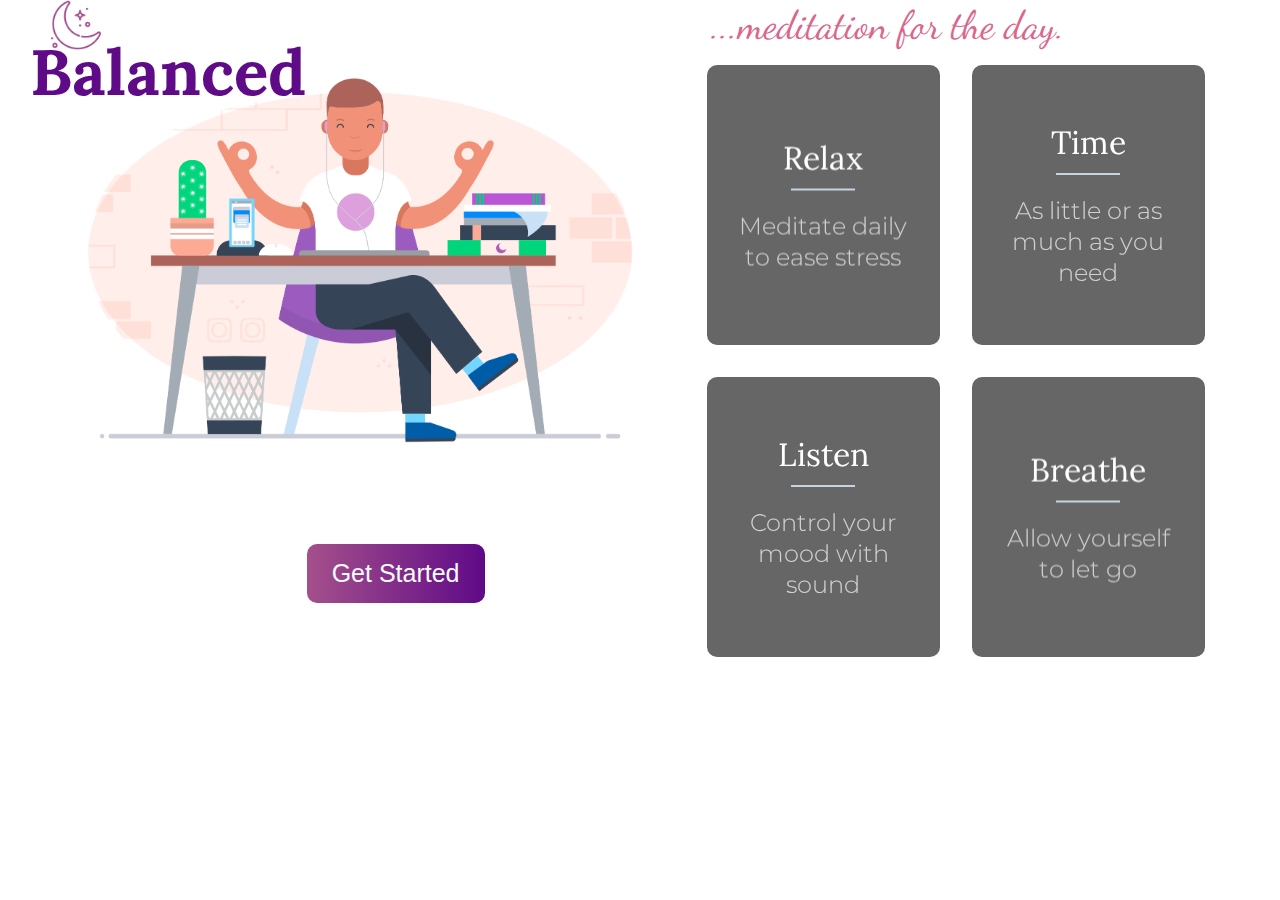
<file: index.html>
<!DOCTYPE html>
<html lang="en">

<head>
    <meta charset="UTF-8">
    <meta name="viewport" content="width=device-width, initial-scale=1.0">
    <meta http-equiv="X-UA-Compatible" content="ie=edge">
    <link rel="stylesheet" href="./style.css">
    <link
        href="https://fonts.googleapis.com/css?family=Crimson+Text|Hepta+Slab|Dancing+Script|Inconsolata|Lora|Merriweather|Montserrat|Playfair+Display|Poppins&display=swap"
        rel="stylesheet">
    <link rel='icon' href="assets/moon.png" type='image/png' />
    <title>Balanced</title>

    <!--
            Authored by: Christa Stephens
            Date: 12/12/2019
            Balanced: A Meditation app
        -->
</head>

<body>


<div class="page">

    <div class="main-image">
        <img src="assets/Untitled.png" alt="woman meditating" height="450" width="600">
        <div class="button">
            <form action="meditation.html">
                <input type="submit" value="Get Started" />
            </form>
        </div>
    </div>

    <div class="page-text">

        <div class="description">

            <div class="moon">
                <img src="assets/moon.png" alt="moon" height="50" width="50">
            </div>

            <h1>Balanced</h1>
            <p>...meditation for the day.</p>
        </div>

        <div class="carousel">
            <div class="wrapper">
                <div class="cols">
                    <div class="col" ontouchstart="this.classList.toggle('hover');">
                        <div class="container">
                            <div class="front" style="background-image: url(https://unsplash.it/504/504/)">
                                <div class="inner">
                                    <p>Relax</p>
                                    <span>Meditate daily to ease stress</span>
                                </div>
                            </div>
                            <div class="back">
                                <div class="inner">
                                    <p>Meditate by sitting in one place, eyes closed and breathing deeply.</p>
                                </div>
                            </div>
                        </div>
                    </div>
                    <div class="col" ontouchstart="this.classList.toggle('hover');">
                        <div class="container">
                            <div class="front" style="background-image: url(https://unsplash.it/505/505/)">
                                <div class="inner">
                                    <p>Time</p>
                                    <span>As little or as much as you need</span>
                                </div>
                            </div>
                            <div class="back">
                                <div class="inner">
                                    <p>Meditate for 60 seconds or 60 minutes to stay balanced.</p>
                                </div>
                            </div>
                        </div>
                    </div>
                    <div class="col" ontouchstart="this.classList.toggle('hover');">
                        <div class="container">
                            <div class="front" style="background-image: url(https://unsplash.it/506/506/)">
                                <div class="inner">
                                    <p>Listen</p>
                                    <span>Control your mood with sound</span>
                                </div>
                            </div>
                            <div class="back">
                                <div class="inner">
                                    <p>Tune into your body while adjusting your frequency with soothing music during
                                        meditation.</p>
                                </div>
                            </div>
                        </div>
                    </div>
                    <div class="col" ontouchstart="this.classList.toggle('hover');">
                        <div class="container">
                            <div class="front" style="background-image: url(https://unsplash.it/508/508/)">
                                <div class="inner">
                                    <p>Breathe</p>
                                    <span>Allow yourself to let go</span>
                                </div>
                            </div>
                            <div class="back">
                                <div class="inner">
                                    <p>Take several deep breaths as you ease your shoulders down.</p>
                                </div>
                            </div>
                        </div>
                    </div>
                </div>
            </div>
        </div>
    </div>
</div>


</body>

</html>
</file>
<file: style.css>
* {
  /* background: rgb(202, 175, 202); */
  box-sizing: border-box;
  margin: 0;
  padding: 0;
  -webkit-box-sizing: border-box;
  box-sizing: border-box;
  font-family: 'Lora', serif;
}

body {
  /* height: 100vh; */
  /* display: flex; */
  /* justify-content: top; */
  /* align-items: center; */
  background-color: white;
  background-size: cover;
  font-family: 'Lora', serif;
}

input[type="submit"] {
  font-family: "Krub", sans-serif;
}

.main-image{
  float: left;
  width: 54%;
  justify-content: center;
  padding: 70px;
}

.moon{
  transform: translate(-50%, 0%);
  z-index: -2;
  height: 1px;
}


.description h1{
  padding: 30px;
  font-size: 64px;
  position: absolute;
  color: #5F0A87;
}

.description p{

  /* margin: 20px 0px; */
  font-size: 40px;
  /* padding: 20px; */
  text-indent: 20px;
  color: #d9668c;
  font-family: 'Dancing Script', cursive;
}

.button, .carousel{
  text-align: center;
  justify-content: space-evenly;
  padding-left: 100px;
}

.button{
  padding-left: 100px;
  /* align-content: center; */
}



@media screen and (max-width: 576px) {
  .main-image, .button, .wrapper{width: 100%; }
}


input[type="submit"] {
  font-size: 25px;
  color: #fbfbfb;
  padding: 15px 25px;
  background: linear-gradient(to left, #5F0A87, #A4508B);
  border: none;
  border-radius: 10px;
  cursor: pointer;
  margin: 20px 0px;
}



/* start of meditation app  */

.app {
  height: 100vh;
  display: flex;
  justify-content: space-evenly;
  align-items: center;
  font-family: "Montserrat", sans-serif;
}

.time-select,
.sound-picker {
  height: 500px;
  display: flex;
  justify-content: space-evenly;
  align-items: center;
  flex-direction: column;
  flex: 1;
}
.time-select button,
.sound-picker button {
  color: white;
  width: 30%;
  height: 10%;
  background: none;
  font-size: 20px;
  border-radius: 5px;
  cursor: pointer;
  border: 2px solid white;
  transition: all 0.5s ease;
}

.sound-picker button {
  border: none;
  height: 100px;
  width: 100px;
  padding: 20px;
  border-radius: 50%;
}
.sound-picker button:nth-child(1) {
  background: #5F0A87;
}
.sound-picker button:nth-child(2) {
  background: #A4508B;
}

.sound-picker button:nth-child(3) {
  background: #B91372;
}

.sound-picker button:nth-child(4) {
  background: rgb(93, 66, 214);
}

.sound-picker button img {
  height: 100%;
}

.time-select button:hover {
  background: white;
  color: #5F0A87;
}

.player-container {
  position: relative;
  height: 50%;
  display: flex;
  justify-content: space-evenly;
  align-items: center;
  flex-direction: column;
  flex: 1;
}

.player-container svg {
  position: absolute;
  height: 50%;
  top: 50%;
  left: 49%;
  transform: translate(-50%, -50%) rotate(-90deg);
  pointer-events: none;
}
.player-container svg circle {
  transition: all 0.2s ease-in-out;
}
.time-display {
  color: white;
  position: absolute;
  font-size: 50px;
  bottom: 5%;
}

video {
  bottom: 0%;
  position: fixed;
  top: 0%;
  left: 0%;
  width: 100%;
  z-index: -10;
}



/* carousel */


.wrapper{
  width: 90%;
  bottom: 60px;
  margin: 0 auto;
  max-width: 80rem;

}

.cols{

  display: -webkit-box;
  display: -ms-flexbox;
  display: flex;
  -ms-flex-wrap: wrap;
      flex-wrap: wrap;
  -webkit-box-pack: center;
      -ms-flex-pack: center;
          justify-content: center;
}

.col{
  width: calc(50% - 2rem);
  margin: 1rem;
  cursor: pointer;
}

.container{
  -webkit-transform-style: preserve-3d;
          transform-style: preserve-3d;
	-webkit-perspective: 1000px;
	        perspective: 1000px;
}

.front,
.back{
  background-size: cover;
	background-position: center;
	-webkit-transition: -webkit-transform .7s cubic-bezier(0.4, 0.2, 0.2, 1);
	transition: -webkit-transform .7s cubic-bezier(0.4, 0.2, 0.2, 1);
	-o-transition: transform .7s cubic-bezier(0.4, 0.2, 0.2, 1);
	transition: transform .7s cubic-bezier(0.4, 0.2, 0.2, 1);
	transition: transform .7s cubic-bezier(0.4, 0.2, 0.2, 1), -webkit-transform .7s cubic-bezier(0.4, 0.2, 0.2, 1);
	-webkit-backface-visibility: hidden;
	        backface-visibility: hidden;
	text-align: center;
	min-height: 280px;
	height: auto;
	border-radius: 10px;
	color: #fff;
	font-size: 1.5rem;
}

.back{
  background: #9E768F;
  background: -webkit-linear-gradient(45deg,  #9E768F 0%,#9FA4C4 100%);
  background: -o-linear-gradient(45deg,  #9E768F 0%,#9FA4C4 100%);
  background: linear-gradient(45deg,  #9E768F 0%,#9FA4C4 100%);
}

.front:after{
	position: absolute;
    top: 0;
    left: 0;
    z-index: 1;
    width: 100%;
    height: 100%;
    content: '';
    display: block;
    opacity: .6;
    background-color: #000;
    -webkit-backface-visibility: hidden;
            backface-visibility: hidden;
    border-radius: 10px;
}
.container:hover .front,
.container:hover .back{
    -webkit-transition: -webkit-transform .7s cubic-bezier(0.4, 0.2, 0.2, 1);
    transition: -webkit-transform .7s cubic-bezier(0.4, 0.2, 0.2, 1);
    -o-transition: transform .7s cubic-bezier(0.4, 0.2, 0.2, 1);
    transition: transform .7s cubic-bezier(0.4, 0.2, 0.2, 1);
    transition: transform .7s cubic-bezier(0.4, 0.2, 0.2, 1), -webkit-transform .7s cubic-bezier(0.4, 0.2, 0.2, 1);
}

.back{
    position: absolute;
    top: 0;
    left: 0;
    width: 100%;
}

.inner{
    -webkit-transform: translateY(-50%) translateZ(60px) scale(0.94);
            transform: translateY(-50%) translateZ(60px) scale(0.94);
    top: 50%;
    position: absolute;
    left: 0;
    width: 100%;
    padding: 2rem;
    -webkit-box-sizing: border-box;
            box-sizing: border-box;
    outline: 1px solid transparent;
    -webkit-perspective: inherit;
            perspective: inherit;
    z-index: 2;
}

.container .back{
    -webkit-transform: rotateY(180deg);
            transform: rotateY(180deg);
    -webkit-transform-style: preserve-3d;
            transform-style: preserve-3d;
}

.container .front{
    -webkit-transform: rotateY(0deg);
            transform: rotateY(0deg);
    -webkit-transform-style: preserve-3d;
            transform-style: preserve-3d;
}

.container:hover .back{
  -webkit-transform: rotateY(0deg);
          transform: rotateY(0deg);
  -webkit-transform-style: preserve-3d;
          transform-style: preserve-3d;
}

.container:hover .front{
  -webkit-transform: rotateY(-180deg);
          transform: rotateY(-180deg);
  -webkit-transform-style: preserve-3d;
          transform-style: preserve-3d;
}

.front .inner p{
  font-size: 2rem;
  margin-bottom: 2rem;
  position: relative;
}

.front .inner p:after{
  content: '';
  width: 4rem;
  height: 2px;
  position: absolute;
  background: #C6D4DF;
  display: block;
  left: 0;
  right: 0;
  margin: 0 auto;
  bottom: -.75rem;
}

.front .inner span{
  color: rgba(255,255,255,0.7);
  font-family: 'Montserrat';
  font-weight: 300;
}

@media screen and (max-width: 64rem){
  .col{
    width: calc(33.333333% - 2rem);
  }
}

@media screen and (max-width: 48rem){
  .col{
    width: calc(50% - 2rem);
  }
}

@media screen and (max-width: 32rem){
  .col{
    width: 100%;
    margin: 0 0 2rem 0;
  }
}

.text{
  font-size: large;
}
</file>
